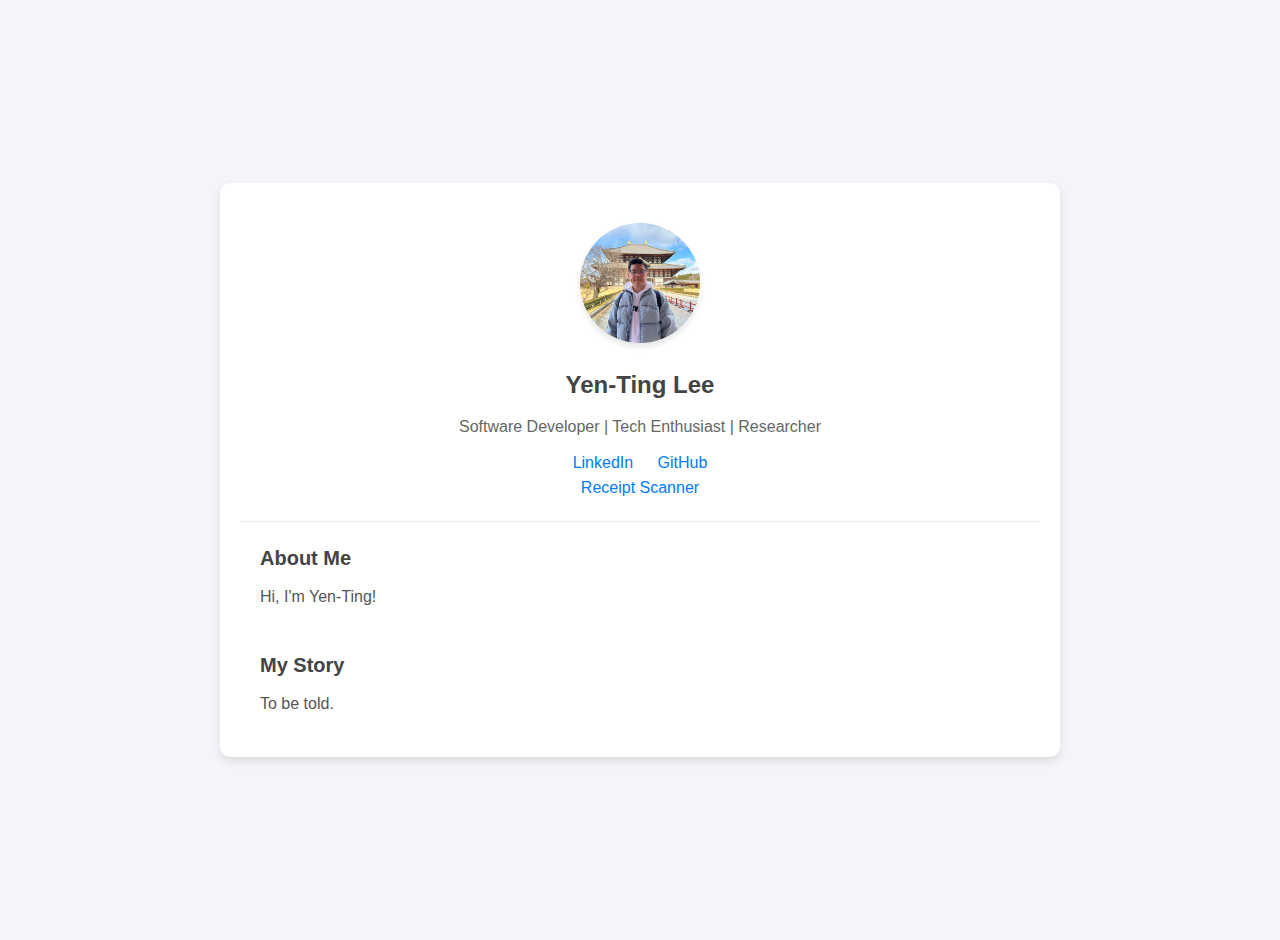
<file: templates/scanner/index.html>
<!DOCTYPE html>
<html lang="en">
<head>
    <meta charset="UTF-8">
    <meta name="viewport" content="width=device-width, initial-scale=1.0">
    <title>Biography</title>
    <link rel="stylesheet" href="/static/bio/styles.css">
</head>
<body>
    <div class="bio-container">
        <!-- Profile Section -->
        <div class="profile-section">
            <img class="profile-pic" src="/static/bio/profile.jpg" alt="Profile Picture">
            <h1 class="name">Yen-Ting Lee</h1>
            <p class="tagline">Software Developer | Tech Enthusiast | Researcher</p>
            <div class="social-links">
                <a href="https://www.linkedin.com/in/yen-ting-lee-7668b0293/" target="_blank">LinkedIn</a>
                <a href="https://github.com/ralph831005" target="_blank">GitHub</a>
            </div>
            <div class="social-links">
                <a href="{% url 'scanner' %}" target="_blank">Receipt Scanner</a>
            </div>
        </div>

        <!-- About Section -->
        <div class="about-section">
            <h2>About Me</h2>
            <p>
				Hi, I'm Yen-Ting!
            </p>
        </div>

        <!-- Personal Story Section -->
        <div class="story-section">
            <h2>My Story</h2>
            <p>
				To be told.
            </p>
        </div>
    </div>
</body>
</html>
</file>
<file: static/bio/styles.css>
/* General Reset */
body, h1, h2, p, a {
    margin: 0;
    padding: 0;
    font-family: 'Arial', sans-serif;
    text-decoration: none;
    color: inherit;
}

body {
    background-color: #f4f4f9;
    color: #333;
    line-height: 1.6;
    margin: 0;
    padding: 20px;
    display: flex;
    justify-content: center;
    align-items: center;
    min-height: 100vh;
}

.bio-container {
    background: #fff;
    border-radius: 10px;
    box-shadow: 0 4px 8px rgba(0, 0, 0, 0.1);
    width: 80%;
    max-width: 800px;
    padding: 20px;
    overflow: hidden;
}

.profile-section {
    text-align: center;
    padding: 20px;
    border-bottom: 1px solid #eee;
}

.profile-pic {
    width: 120px;
    height: 120px;
    border-radius: 50%;
    object-fit: cover;
    margin-bottom: 15px;
    box-shadow: 0 4px 6px rgba(0, 0, 0, 0.1);
}

.name {
    font-size: 24px;
    font-weight: bold;
    color: #444;
}

.tagline {
    font-size: 16px;
    color: #666;
    margin: 10px 0;
}

.social-links a {
    margin: 0 10px;
    font-size: 16px;
    color: #007bff;
    transition: color 0.3s ease;
}

.social-links a:hover {
    color: #0056b3;
}

.about-section, .story-section {
    padding: 20px;
}

.about-section h2, .story-section h2 {
    font-size: 20px;
    margin-bottom: 10px;
    color: #444;
}

.about-section p, .story-section p {
    font-size: 16px;
    color: #555;
    margin-top: 10px;
    text-align: justify;
}
</file>
